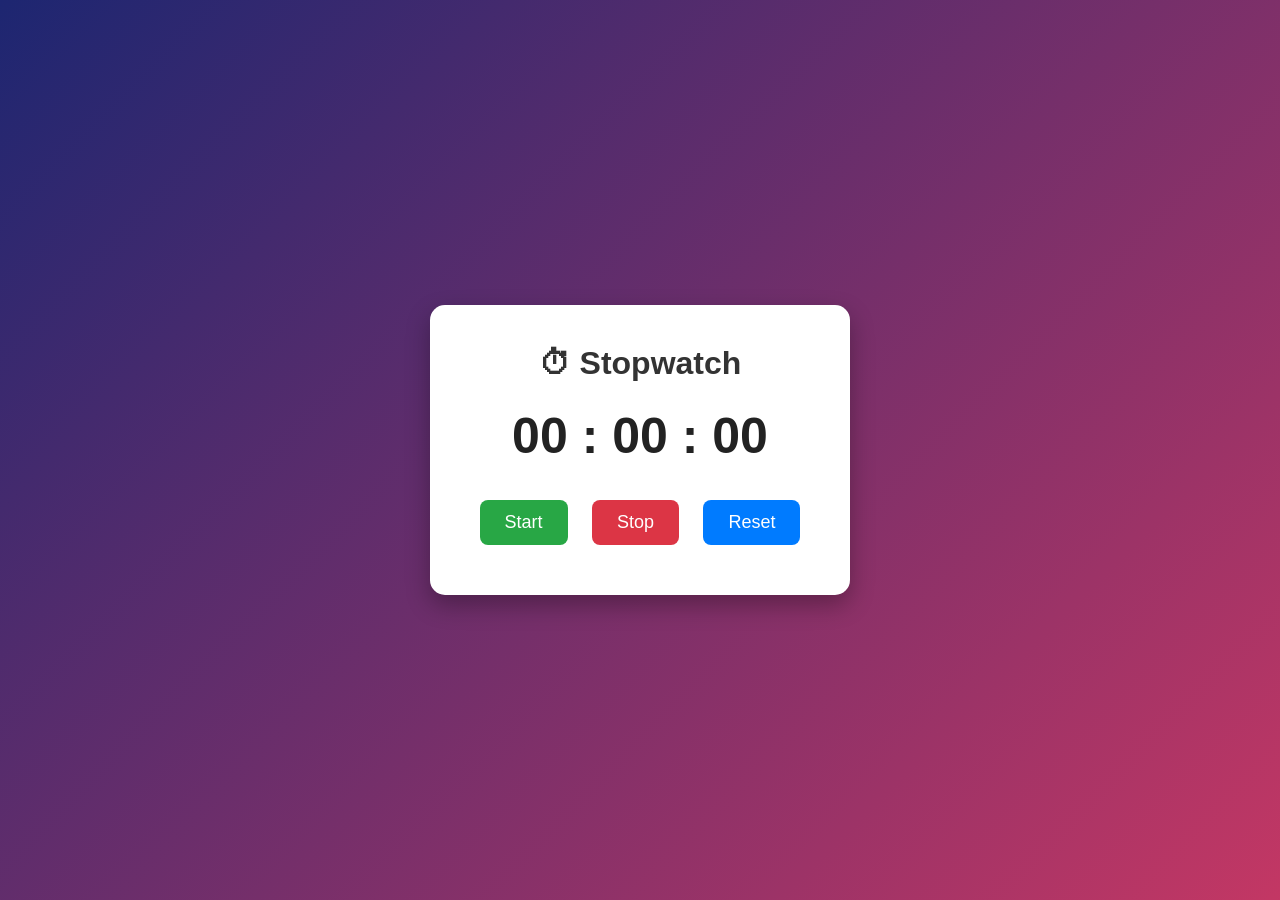
<file: Stopwatch/index.html>
<!DOCTYPE html>
<html lang="en">
<head>
    <meta charset="UTF-8">
    <meta name="viewport" content="width=device-width, initial-scale=1.0">
    <title>Stopwatch</title>
    <link rel="stylesheet" href="style.css">
</head>
<body>

<div class="container">
    <h1>⏱ Stopwatch</h1>

    <div id="display">
        <span id="hours">00</span> :
        <span id="minutes">00</span> :
        <span id="seconds">00</span>
    </div>

    <div class="buttons">
        <button id="start">Start</button>
        <button id="stop">Stop</button>
        <button id="reset">Reset</button>
    </div>
</div>

<script src="script.js"></script>

</body>
</html>
</file>
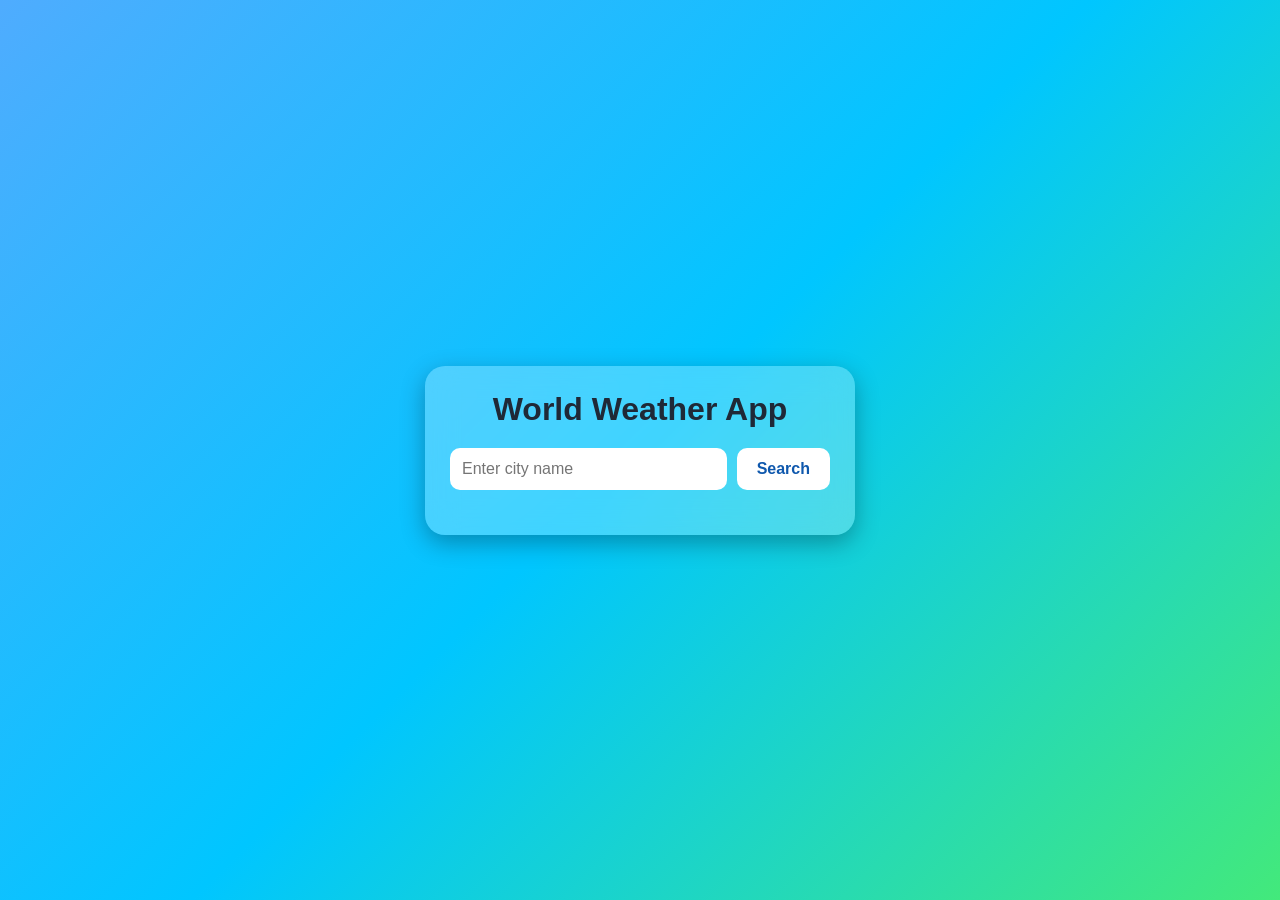
<file: Weather App/index.html>
<!DOCTYPE html>
<html lang="en">

<head>
    <meta charset="UTF-8">
    <meta name="viewport" content="width=device-width, initial-scale=1.0">
    <title>World Weather App</title>
    <link rel="stylesheet" href="style.css">
</head>

<body>

    <div class="container">

        <div class="weather-card">

            <h1>World Weather App</h1>

            <div class="search-box">

                <input
                    type="text"
                    id="city"
                    placeholder="Enter city name">

                <button id="searchBtn">
                    Search
                </button>

            </div>

            <p id="error"></p>

            <div id="weather">

            </div>

        </div>

    </div>

    <script src="script.js"></script>

</body>

</html>
</file>
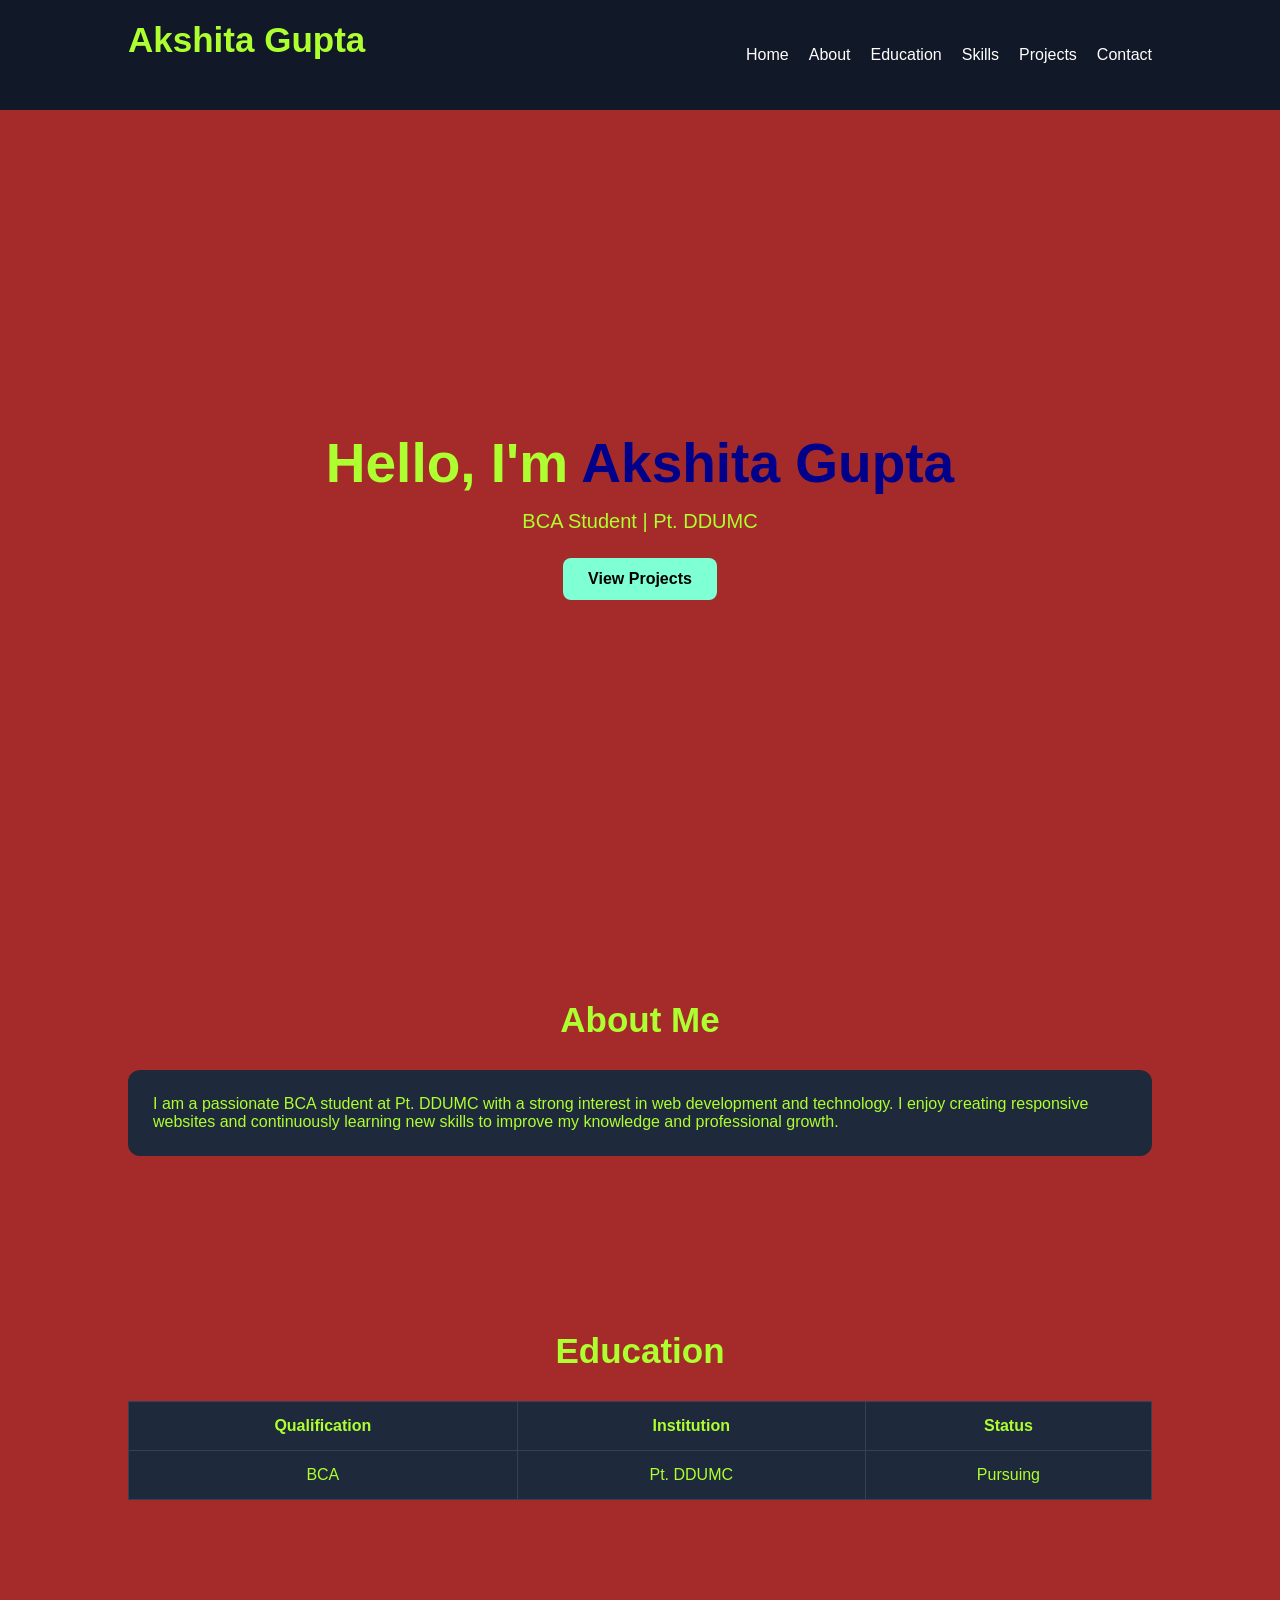
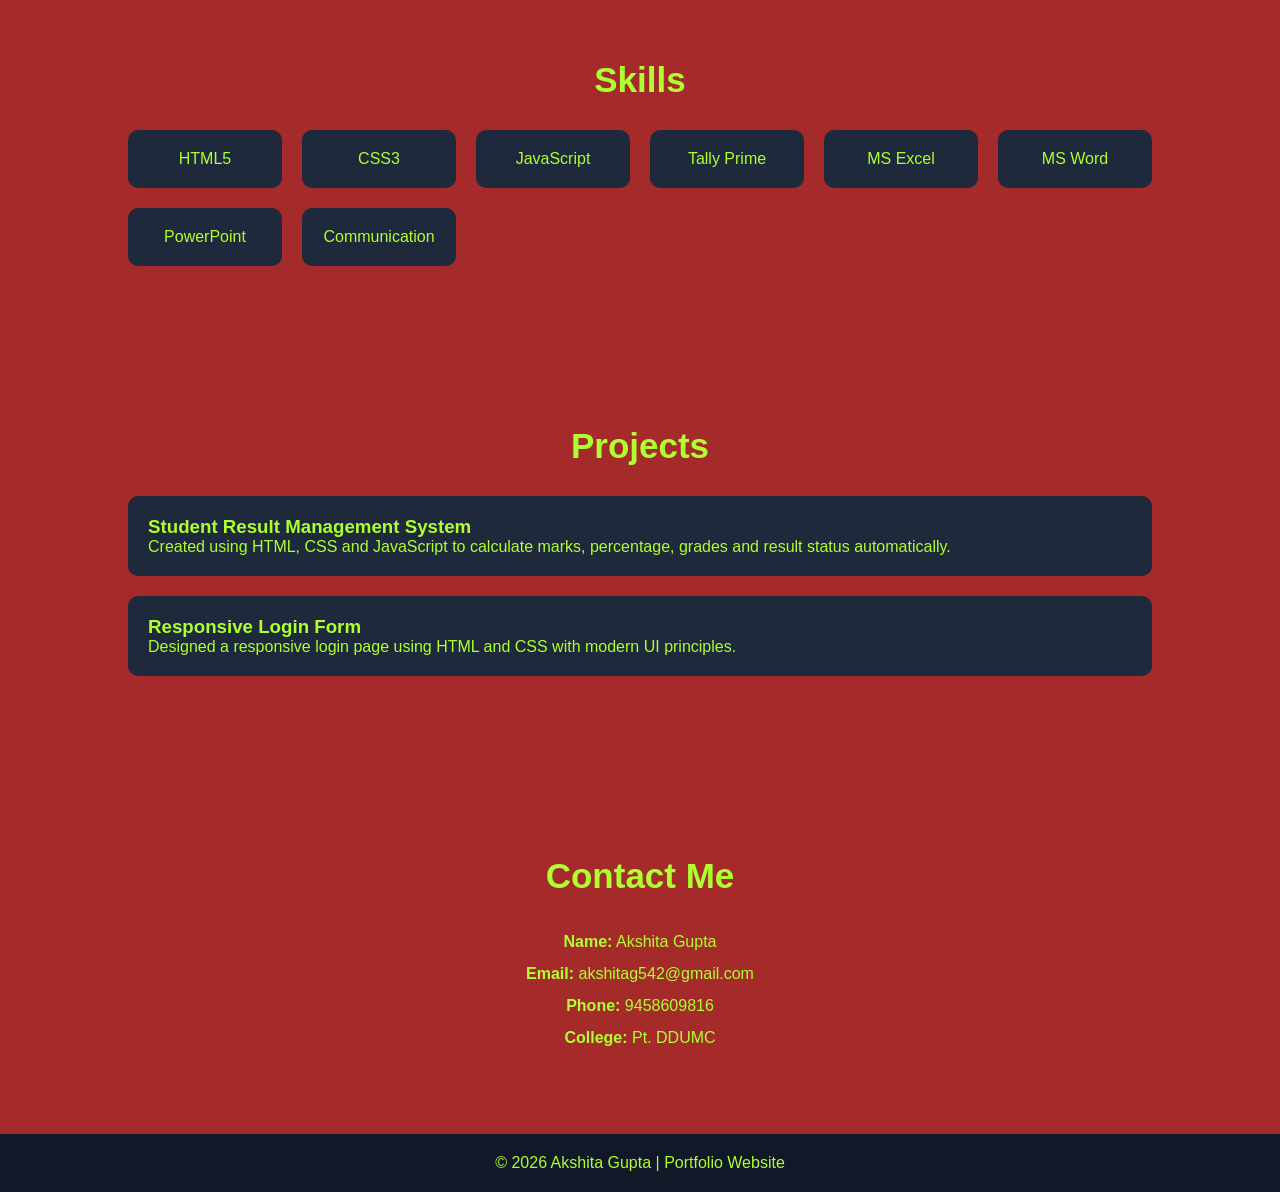
<file: Portfolio (HTML)/portfolio.html>
<!DOCTYPE html>

<html lang="en">
<head>
<meta charset="UTF-8">
<meta name="viewport" content="width=device-width, initial-scale=1.0">
<title>Akshita Gupta | Portfolio</title>

<style>

*{
margin:0;
padding:0;
box-sizing:border-box;
font-family:'Segoe UI',sans-serif;
scroll-behavior:smooth;
}

body{
background:brown;
color:greenyellow;
}

nav{
display:flex;
justify-content:space-between;
align-items:center;
padding:20px 10%;
background:#111827;
position:sticky;
top:0;
}

nav ul{
display:flex;
list-style:none;
gap:20px;
}

nav a{
text-decoration:none;
color:white;
}

nav a:hover{
color:palevioletred;
}

.hero{
height:90vh;
display:flex;
flex-direction:column;
justify-content:center;
align-items:center;
text-align:center;
padding:20px;
}

.hero h1{
font-size:55px;
}

.hero span{
color:darkblue;
}

.hero p{
margin-top:15px;
font-size:20px;
}

.btn{
display:inline-block;
margin-top:25px;
padding:12px 25px;
background:aquamarine;
color:black;
text-decoration:none;
border-radius:8px;
font-weight:bold;
}

section{
padding:80px 10%;
}

h2{
font-size:35px;
margin-bottom:30px;
text-align:center;
}

.card{
background:#1e293b;
padding:25px;
border-radius:12px;
margin:15px 0;
}

.skills{
display:grid;
grid-template-columns:repeat(auto-fit,minmax(150px,1fr));
gap:20px;
}

.skill{
background:#1e293b;
padding:20px;
text-align:center;
border-radius:10px;
}

table{
width:100%;
border-collapse:collapse;
background:#1e293b;
}

table th,table td{
border:1px solid #334155;
padding:15px;
text-align:center;
}

.project{
background:#1e293b;
padding:20px;
margin:20px 0;
border-radius:10px;
}

.contact{
text-align:center;
line-height:2;
}

footer{
text-align:center;
padding:20px;
background:#111827;
}

@media(max-width:768px){

.hero h1{
font-size:35px;
}

nav{
flex-direction:column;
gap:10px;
}

nav ul{
flex-wrap:wrap;
justify-content:center;
}
}

</style>

</head>

<body>

<nav>

<h2>Akshita Gupta</h2>

<ul>
<li><a href="#home">Home</a></li>
<li><a href="#about">About</a></li>
<li><a href="#education">Education</a></li>
<li><a href="#skills">Skills</a></li>
<li><a href="#projects">Projects</a></li>
<li><a href="#contact">Contact</a></li>
</ul>

</nav>

<section class="hero" id="home">

<h1>Hello, I'm <span>Akshita Gupta</span></h1>

<p>BCA Student | Pt. DDUMC</p>

<a href="#projects" class="btn">View Projects</a>

</section>

<section id="about">

<h2>About Me</h2>

<div class="card">

<p>
I am a passionate BCA student at Pt. DDUMC with a strong interest in web development and technology. I enjoy creating responsive websites and continuously learning new skills to improve my knowledge and professional growth.
</p>

</div>

</section>

<section id="education">

<h2>Education</h2>

<table>

<tr>
<th>Qualification</th>
<th>Institution</th>
<th>Status</th>
</tr>

<tr>
<td>BCA</td>
<td>Pt. DDUMC</td>
<td>Pursuing</td>
</tr>

</table>

</section>

<section id="skills">

<h2>Skills</h2>

<div class="skills">

<div class="skill">HTML5</div>

<div class="skill">CSS3</div>

<div class="skill">JavaScript</div>

<div class="skill">Tally Prime</div>

<div class="skill">MS Excel</div>

<div class="skill">MS Word</div>

<div class="skill">PowerPoint</div>

<div class="skill">Communication</div>

</div>

</section>

<section id="projects">

<h2>Projects</h2>

<div class="project">

<h3>Student Result Management System</h3>

<p>
Created using HTML, CSS and JavaScript to calculate marks, percentage, grades and result status automatically.
</p>

</div>

<div class="project">

<h3>Responsive Login Form</h3>

<p>
Designed a responsive login page using HTML and CSS with modern UI principles.
</p>

</div>

</section>

<section id="contact">

<h2>Contact Me</h2>

<div class="contact">

<p><strong>Name:</strong> Akshita Gupta</p>

<p><strong>Email:</strong> akshitag542@gmail.com</p>

<p><strong>Phone:</strong> 9458609816</p>

<p><strong>College:</strong> Pt. DDUMC</p>

</div>

</section>

<footer>

<p>© 2026 Akshita Gupta | Portfolio Website</p>

</footer>

</body>
</html>
</file>
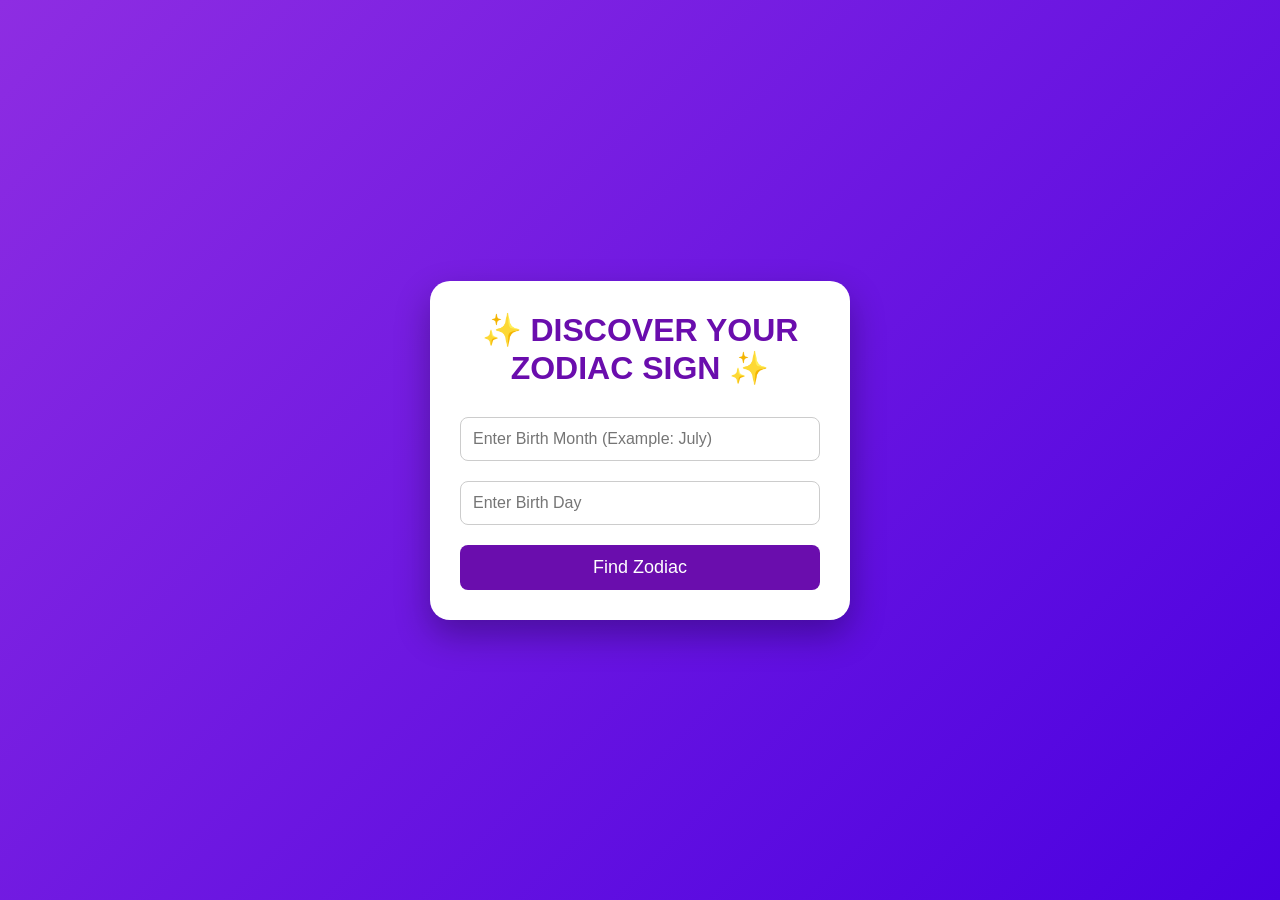
<file: Zodiac Sign Finder/zodiac.html>
<!DOCTYPE html>
<html lang="en">
<head>
<meta charset="UTF-8">
<meta name="viewport" content="width=device-width, initial-scale=1.0">
<title> Zodiac Sign Finder </title>

<style>

*{
    margin:0;
    padding:0;
    box-sizing:border-box;
    font-family:Arial, Helvetica, sans-serif;
}

body{
    height:100vh;
    display:flex;
    justify-content:center;
    align-items:center;
    background:linear-gradient(135deg,#8E2DE2,#4A00E0);
}

.card{
    width:420px;
    background:white;
    padding:30px;
    border-radius:20px;
    text-align:center;
    box-shadow:0 15px 35px rgba(0,0,0,.3);
}

h1{
    color:#6a0dad;
    margin-bottom:20px;
}

input{
    width:100%;
    padding:12px;
    margin:10px 0;
    border-radius:8px;
    border:1px solid #ccc;
    font-size:16px;
}

button{
    width:100%;
    padding:12px;
    margin-top:10px;
    background:#6a0dad;
    color:white;
    border:none;
    border-radius:8px;
    font-size:18px;
    cursor:pointer;
    transition:.3s;
}

button:hover{
    background:#4b0082;
    transform:scale(1.03);
}

.result-card{
    margin-top:25px;
    padding:20px;
    border-radius:15px;
    background:linear-gradient(135deg,#fdfbfb,#ebedee);
    box-shadow:0 10px 25px rgba(0,0,0,.2);
    animation:zoom .5s ease;
}

.result-card h2{
    color:#6a0dad;
    margin-bottom:10px;
}

.result-card p{
    margin:8px 0;
    font-size:18px;
}

@keyframes zoom{

from{
transform:scale(.5);
opacity:0;
}

to{
transform:scale(1);
opacity:1;
}

}

</style>

</head>

<body>

<div class="card">

<h1>✨ DISCOVER YOUR ZODIAC SIGN ✨</h1>

<input
type="text"
id="month"
placeholder="Enter Birth Month (Example: July)"
>

<input
type="number"
id="day"
placeholder="Enter Birth Day"
>

<button onclick="findZodiac()">
Find Zodiac
</button>

<div id="result"></div>

</div>

<script>

function findZodiac(){

let month=document.getElementById("month").value.toLowerCase().trim();
let day=Number(document.getElementById("day").value);

let sign="";
let emoji="";
let element="";
let color="";
let number="";
let personality="";

if((month=="march" && day>=21)||(month=="april" && day<=19)){
sign="Aries";
emoji="♈";
element="🔥 Fire";
color="Red";
number="9";
personality="Confident, energetic and courageous.";
}

else if((month=="april" && day>=20)||(month=="may" && day<=20)){
sign="Taurus";
emoji="♉";
element="🌍 Earth";
color="Green";
number="6";
personality="Reliable, patient and practical.";
}

else if((month=="may" && day>=21)||(month=="june" && day<=20)){
sign="Gemini";
emoji="♊";
element="💨 Air";
color="Yellow";
number="5";
personality="Curious, friendly and intelligent.";
}

else if((month=="june" && day>=21)||(month=="july" && day<=22)){
sign="Cancer";
emoji="♋";
element="💧 Water";
color="White";
number="2";
personality="Loyal, caring and emotional.";
}

else if((month=="july" && day>=23)||(month=="august" && day<=22)){
sign="Leo";
emoji="♌";
element="🔥 Fire";
color="Gold";
number="1";
personality="Bold, confident and generous.";
}

else if((month=="august" && day>=23)||(month=="september" && day<=22)){
sign="Virgo";
emoji="♍";
element="🌍 Earth";
color="Green";
number="5";
personality="Hardworking, kind and intelligent.";
}

else if((month=="september" && day>=23)||(month=="october" && day<=22)){
sign="Libra";
emoji="♎";
element="💨 Air";
color="Pink";
number="6";
personality="Balanced, charming and peaceful.";
}

else if((month=="october" && day>=23)||(month=="november" && day<=21)){
sign="Scorpio";
emoji="♏";
element="💧 Water";
color="Black";
number="8";
personality="Passionate, brave and determined.";
}

else if((month=="november" && day>=22)||(month=="december" && day<=21)){
sign="Sagittarius";
emoji="♐";
element="🔥 Fire";
color="Purple";
number="3";
personality="Optimistic, adventurous and honest.";
}

else if((month=="december" && day>=22)||(month=="january" && day<=19)){
sign="Capricorn";
emoji="♑";
element="🌍 Earth";
color="Brown";
number="8";
personality="Disciplined, responsible and ambitious.";
}

else if((month=="january" && day>=20)||(month=="february" && day<=18)){
sign="Aquarius";
emoji="♒";
element="💨 Air";
color="Blue";
number="4";
personality="Creative, independent and unique.";
}

else if((month=="february" && day>=19)||(month=="march" && day<=20)){
sign="Pisces";
emoji="♓";
element="💧 Water";
color="Sea Green";
number="7";
personality="Kind, artistic and compassionate.";
}

else{

document.getElementById("result").innerHTML=

"<h2 style='color:red;'>❌ Invalid Month or Day</h2>";

return;

}

document.getElementById("result").innerHTML=

`
<div class="result-card">

<h1 style="font-size:70px;">
${emoji}
</h1>

<h2>${sign}</h2>

<p><b>🔮 Element:</b> ${element}</p>

<p><b>🎨 Lucky Color:</b> ${color}</p>

<p><b>🔢 Lucky Number:</b> ${number}</p>

<p><b>💖 Personality:</b><br>${personality}</p>

</div>

`;

}

</script>

</body>
</html>
</file>
<file: Stopwatch/style.css>
*{
    margin:0;
    padding:0;
    box-sizing:border-box;
    font-family:Arial, Helvetica, sans-serif;
}

body{
    height:100vh;
    display:flex;
    justify-content:center;
    align-items:center;
    background:linear-gradient(135deg,#1d2671,#c33764);
}

.container{
    background:white;
    padding:40px;
    border-radius:15px;
    text-align:center;
    box-shadow:0 10px 25px rgba(0,0,0,0.3);
}

h1{
    margin-bottom:20px;
    color:#333;
}

#display{
    font-size:50px;
    font-weight:bold;
    margin:25px 0;
    color:#222;
}

.buttons button{
    padding:12px 25px;
    margin:10px;
    border:none;
    border-radius:8px;
    font-size:18px;
    cursor:pointer;
    transition:.3s;
}

#start{
    background:#28a745;
    color:white;
}

#stop{
    background:#dc3545;
    color:white;
}

#reset{
    background:#007bff;
    color:white;
}

.buttons button:hover{
    transform:scale(1.08);
}
</file>
<file: Weather App/style.css>
*{
    margin:0;
    padding:0;
    box-sizing:border-box;
    font-family:'Segoe UI',Tahoma,Geneva,Verdana,sans-serif;
}

body{
    min-height:100vh;
    display:flex;
    justify-content:center;
    align-items:center;
    padding:20px;
    background:linear-gradient(135deg,#4facfe,#00c6ff,#43e97b);
    transition:0.6s ease;
}

.container{
    width:430px;
}

.weather-card{
    background:rgba(255,255,255,0.25);
    backdrop-filter:blur(15px);
    border-radius:20px;
    padding:25px;
    text-align:center;
    color:#1f2937;
    box-shadow:0 8px 25px rgba(0,0,0,.3);
}

.weather-card h1{
    margin-bottom:20px;
    font-size:32px;
    color:#1f2937;
}

.search-box{
    display:flex;
    gap:10px;
    margin-bottom:20px;
}

.search-box input{
    flex:1;
    padding:12px;
    border:none;
    outline:none;
    border-radius:10px;
    font-size:16px;
}

.search-box button{
    padding:12px 20px;
    border:none;
    border-radius:10px;
    background:#fff;
    color:#0f58ad;
    font-size:16px;
    font-weight:bold;
    cursor:pointer;
    transition:.3s;
}

.search-box button:hover{
    background:#0f58ad;
    color:#fff;
    transform:scale(1.05);
}

#error{
    color:#d32f2f;
    font-weight:bold;
    margin:10px 0;
}

#weather{
    margin-top:20px;
}

#weather h2{
    font-size:30px;
    color:#1f2937;
    margin-bottom:10px;
}

#weather h1{
    font-size:70px;
    color:#111827;
    margin:10px 0;
}

#weather h3{
    font-size:26px;
    color:#374151;
    margin-bottom:20px;
}

#weather hr{
    border:none;
    height:2px;
    background:rgba(0,0,0,.15);
    margin:20px 0;
}

#weather p{
    background:rgba(255,255,255,.45);
    padding:14px;
    margin:10px 0;
    border-radius:12px;
    font-size:17px;
    color:#1f2937;
    font-weight:600;
    text-align:left;
    transition:.3s;
}

#weather p:hover{
    transform:translateY(-2px);
    background:rgba(255,255,255,.65);
}

@media(max-width:500px){

.container{
    width:100%;
}

.search-box{
    flex-direction:column;
}

.search-box button{
    width:100%;
}

.weather-card h1{
    font-size:26px;
}

#weather h1{
    font-size:55px;
}

#weather h2{
    font-size:24px;
}

#weather h3{
    font-size:20px;
}

#weather p{
    font-size:15px;
}

}
</file>
